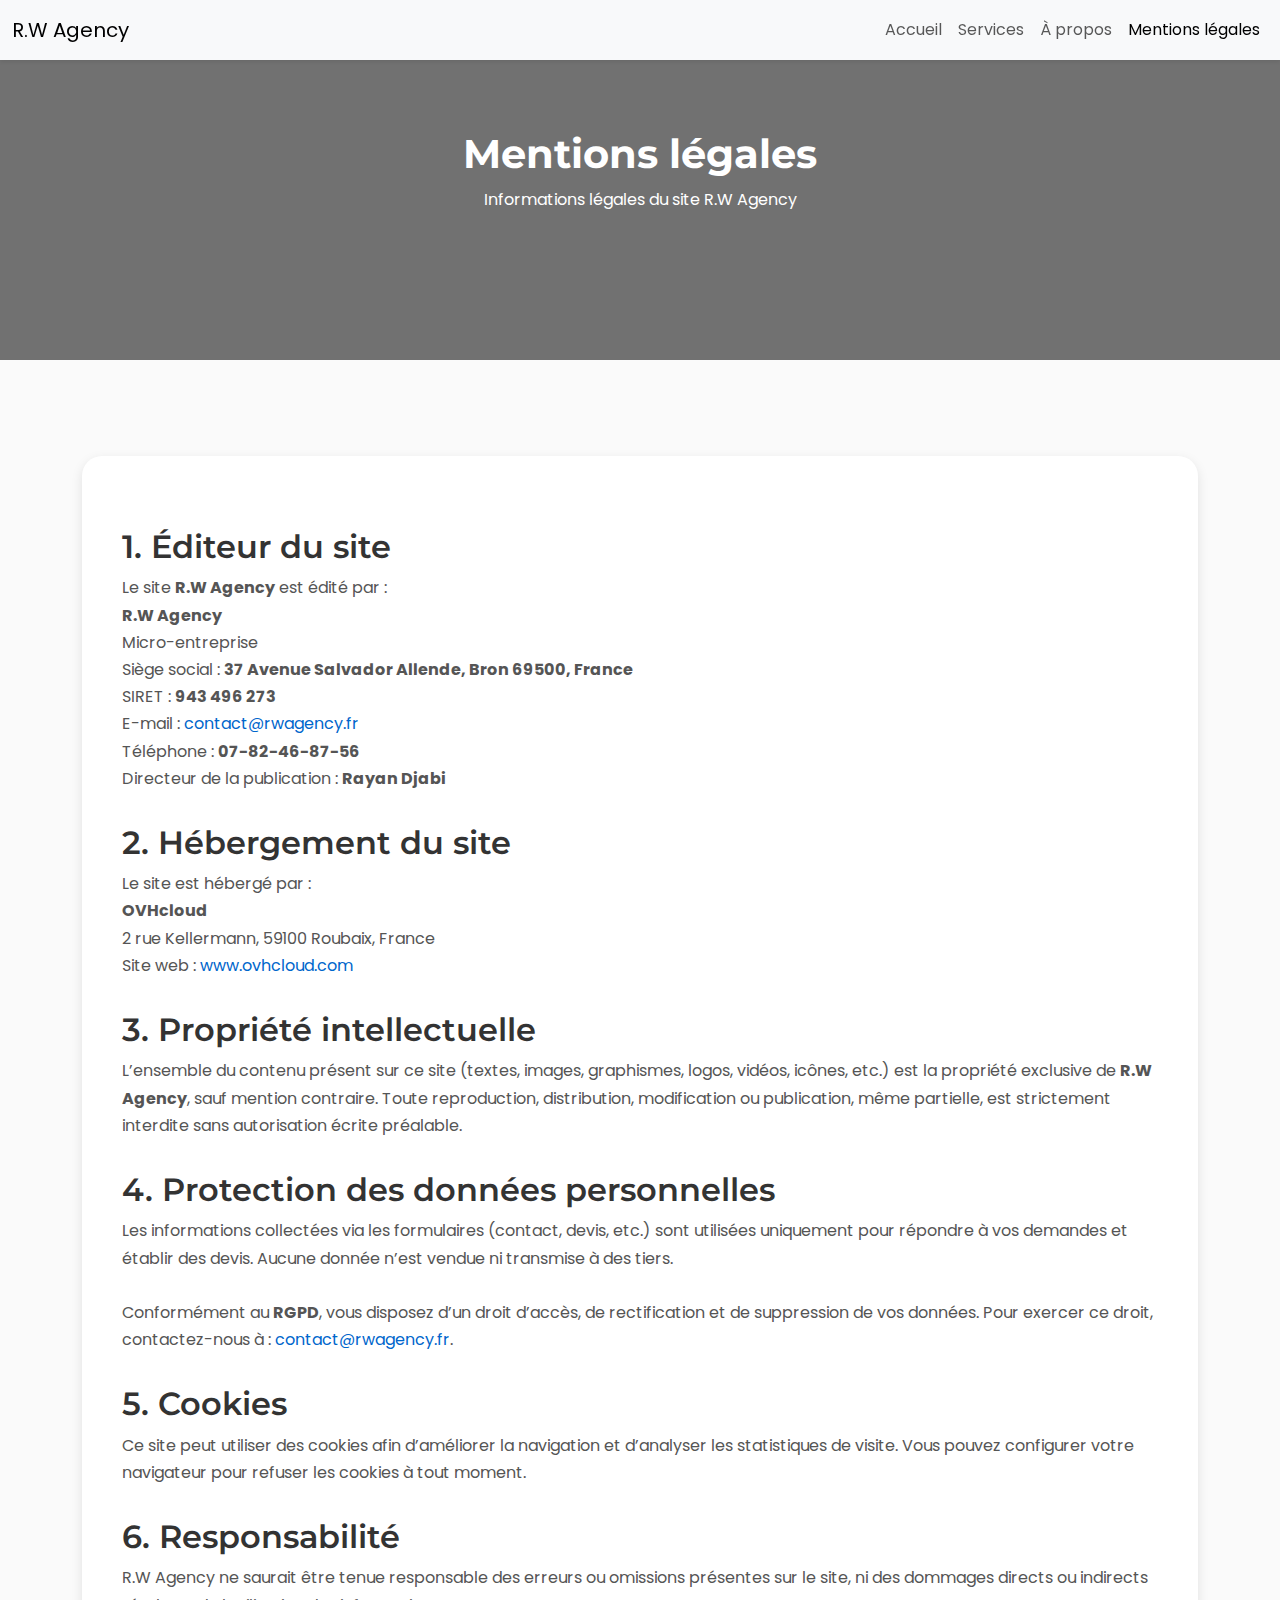
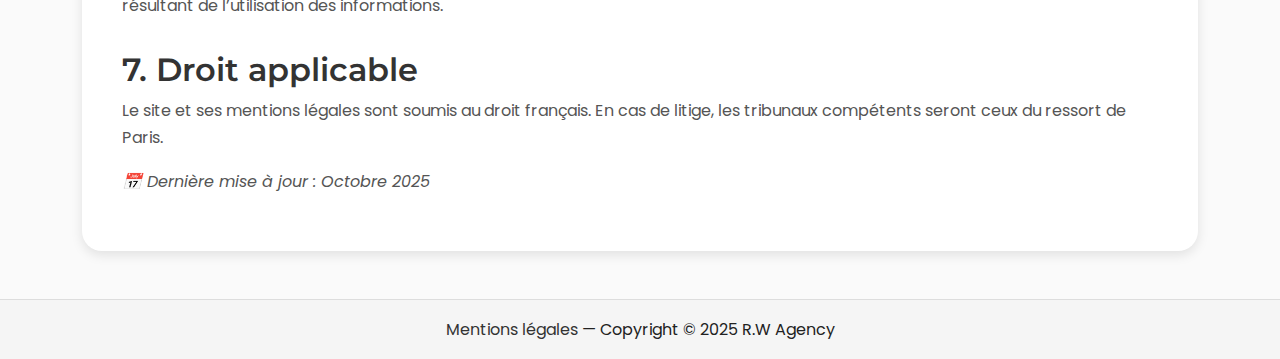
<file: mentions-legales.html>
<!DOCTYPE html>
<html lang="fr">

<head>
  <meta charset="UTF-8">
  <meta name="viewport" content="width=device-width, initial-scale=1.0">
  <title>Mentions légales - R.W Agency</title>

  <!-- Google Fonts -->
  <link href="https://fonts.googleapis.com/css2?family=Montserrat:wght@600;700&family=Poppins:wght@400;500&display=swap"
    rel="stylesheet">

  <!-- Bootstrap (si utilisé sur ton site) -->
  <link href="https://cdn.jsdelivr.net/npm/bootstrap@5.1.3/dist/css/bootstrap.min.css" rel="stylesheet" />

  <!-- Ton fichier CSS -->
  <link rel="stylesheet" href="mentions-legales.css">
</head>

<body>
  <nav id="navbar" class="navbar navbar-expand-lg navbar-light bg-light shadow-sm fixed-top">
    <div class="container-fluid">
      <a class="navbar-brand" href="index.html">R.W Agency</a>
      <button class="navbar-toggler" type="button" data-bs-toggle="collapse" data-bs-target="#navCollapse">
        <span class="navbar-toggler-icon"></span>
      </button>
      <div class="collapse navbar-collapse justify-content-end" id="navCollapse">
        <ul class="navbar-nav align-items-center">
          <li class="nav-item"><a class="nav-link" href="index.html#hero">Accueil</a></li>
          <li class="nav-item"><a class="nav-link" href="index.html#services">Services</a></li>
          <li class="nav-item"><a class="nav-link" href="index.html#about">À propos</a></li>
          <li class="nav-item"><a class="nav-link active" href="mentions-legales.html">Mentions légales</a></li>
        </ul>
      </div>
    </div>
  </nav>

  <section id="hero-ml">
    <div class="overlay"></div>
    <div class="container text-center hero-text">
      <h1>Mentions légales</h1>
      <p class="subtitle">Informations légales du site R.W Agency</p>
    </div>
  </section>

  <main class="container mt-5 pt-5">
    <div class="legal-box">
      <h2>1. Éditeur du site</h2>
      <p>
        Le site <strong>R.W Agency</strong> est édité par :<br>
        <strong>R.W Agency</strong><br>
        Micro-entreprise<br>
        Siège social : <strong>37 Avenue Salvador Allende, Bron 69500, France</strong><br>
        SIRET : <strong>943 496 273</strong><br>
        E-mail : <a href="mailto:contact@rwagency.fr">contact@rwagency.fr</a><br>
        Téléphone : <strong>07-82-46-87-56</strong><br>
        Directeur de la publication : <strong>Rayan Djabi</strong>
      </p>

      <h2>2. Hébergement du site</h2>
      <p>
        Le site est hébergé par :<br>
        <strong>OVHcloud</strong><br>
        2 rue Kellermann, 59100 Roubaix, France<br>
        Site web : <a href="https://www.ovhcloud.com/fr/" target="_blank">www.ovhcloud.com</a>
      </p>

      <h2>3. Propriété intellectuelle</h2>
      <p>
        L’ensemble du contenu présent sur ce site (textes, images, graphismes, logos, vidéos, icônes, etc.) est la
        propriété exclusive de <strong>R.W Agency</strong>, sauf mention contraire.
        Toute reproduction, distribution, modification ou publication, même partielle, est strictement interdite sans
        autorisation écrite préalable.
      </p>

      <h2>4. Protection des données personnelles</h2>
      <p>
        Les informations collectées via les formulaires (contact, devis, etc.) sont utilisées uniquement pour répondre à
        vos demandes et établir des devis.
        Aucune donnée n’est vendue ni transmise à des tiers.<br><br>
        Conformément au <strong>RGPD</strong>, vous disposez d’un droit d’accès, de rectification et de suppression de
        vos données.
        Pour exercer ce droit, contactez-nous à : <a href="mailto:contact@rwagency.fr">contact@rwagency.fr</a>.
      </p>

      <h2>5. Cookies</h2>
      <p>
        Ce site peut utiliser des cookies afin d’améliorer la navigation et d’analyser les statistiques de visite.
        Vous pouvez configurer votre navigateur pour refuser les cookies à tout moment.
      </p>

      <h2>6. Responsabilité</h2>
      <p>
        R.W Agency ne saurait être tenue responsable des erreurs ou omissions présentes sur le site, ni des dommages
        directs ou indirects résultant de l’utilisation des informations.
      </p>

      <h2>7. Droit applicable</h2>
      <p>
        Le site et ses mentions légales sont soumis au droit français.
        En cas de litige, les tribunaux compétents seront ceux du ressort de Paris.
      </p>

      <p class="update-date">📅 Dernière mise à jour : Octobre 2025</p>
    </div>
  </main>

  <footer class="site-footer mt-5">
    <a href="mentions-legales.html">Mentions légales</a> — Copyright © 2025 R.W Agency
  </footer>

  <script src="https://cdn.jsdelivr.net/npm/bootstrap@5.1.3/dist/js/bootstrap.bundle.min.js"></script>
</body>

</html>
</file>
<file: mentions-legales.css>
/* --- Mentions légales --- */

body {
  font-family: 'Poppins', sans-serif;
  background-color: #fafafa;
  color: #222;
  line-height: 1.7;
  margin: 0;
  padding: 0;
}

#hero-ml {
  position: relative;
  background: url('https://images.unsplash.com/photo-1604328698692-f76ea9498e76?auto=format&fit=crop&w=1920&q=80')
    center/cover no-repeat;
  height: 40vh;
  display: flex;
  align-items: center;
  justify-content: center;
  color: #fff;
}

#hero-ml .overlay {
  position: absolute;
  top: 0; left: 0;
  width: 100%; height: 100%;
  background: rgba(0, 0, 0, 0.55);
}

#hero-ml .hero-text {
  position: relative;
  z-index: 1;
}

#hero-ml h1 {
  font-family: 'Montserrat', sans-serif;
  font-weight: 700;
  font-size: 2.5rem;
}

.legal-box {
  background: #fff;
  padding: 2.5rem;
  border-radius: 20px;
  box-shadow: 0 4px 12px rgba(0, 0, 0, 0.1);
  margin-bottom: 3rem;
}

.legal-box h2 {
  font-family: 'Montserrat', sans-serif;
  font-weight: 600;
  margin-top: 2rem;
  color: #333;
}

.legal-box p {
  font-size: 1rem;
  margin-top: 0.5rem;
  color: #555;
}

.legal-box a {
  color: #0066cc;
  text-decoration: none;
}

.legal-box a:hover {
  text-decoration: underline;
}

.update-date {
  font-style: italic;
  color: #888;
  margin-top: 1.5rem;
}

.site-footer {
  background-color: #f5f5f5;
  text-align: center;
  padding: 1rem 0;
  border-top: 1px solid #ddd;
}

.site-footer a {
  color: #333;
  text-decoration: none;
}

.site-footer a:hover {
  text-decoration: underline;
}

/* Responsive */
@media (max-width: 768px) {
  #hero-ml h1 {
    font-size: 1.8rem;
  }

  .legal-box {
    padding: 1.5rem;
  }
}
</file>
